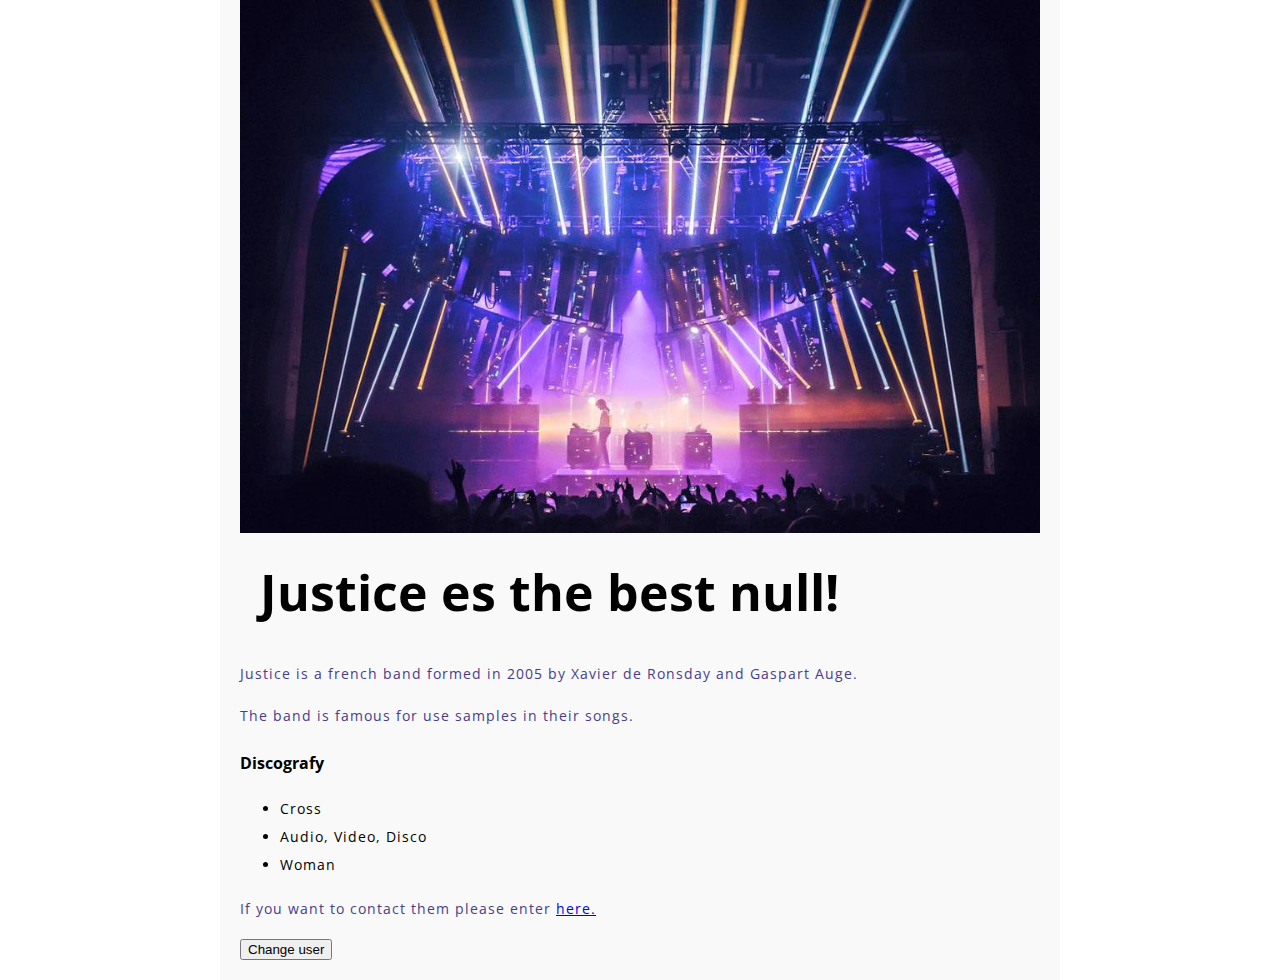
<file: index.html>
<!DOCTYPE html>
<html lang="en">
<head>
    <meta charset="UTF-8">
    <meta name="viewport" content="width=device-width, initial-scale=1.0">
    <meta http-equiv="X-UA-Compatible" content="ie=edge">
    <link rel="stylesheet" href="styles/styles.css">
    <link href='https://fonts.googleapis.com/css?family=Open+Sans' rel='stylesheet' type='text/css'>
    <title>Document</title>
</head>
<body>
    <img src="images/randy.jpg" alt="Justice" srcset="">
    <h2>Justice Live!</h2>
    <p>Justice is a french band formed in 2005 by Xavier de Ronsday and Gaspart Auge.</p>
    <p>The band is famous for use samples in their songs.</p>
    <h4>Discografy</h4>
    <ul>
        <li>Cross</li>
        <li>Audio, Video, Disco</li>
        <li>Woman</li>
    </ul>
    <p>If you want to contact them please enter <a href="http://www.justice.church/">here.</a></p>
    <button>Change user</button>
    <script src="scripts/main.js"></script>
</body>
</html>
</file>
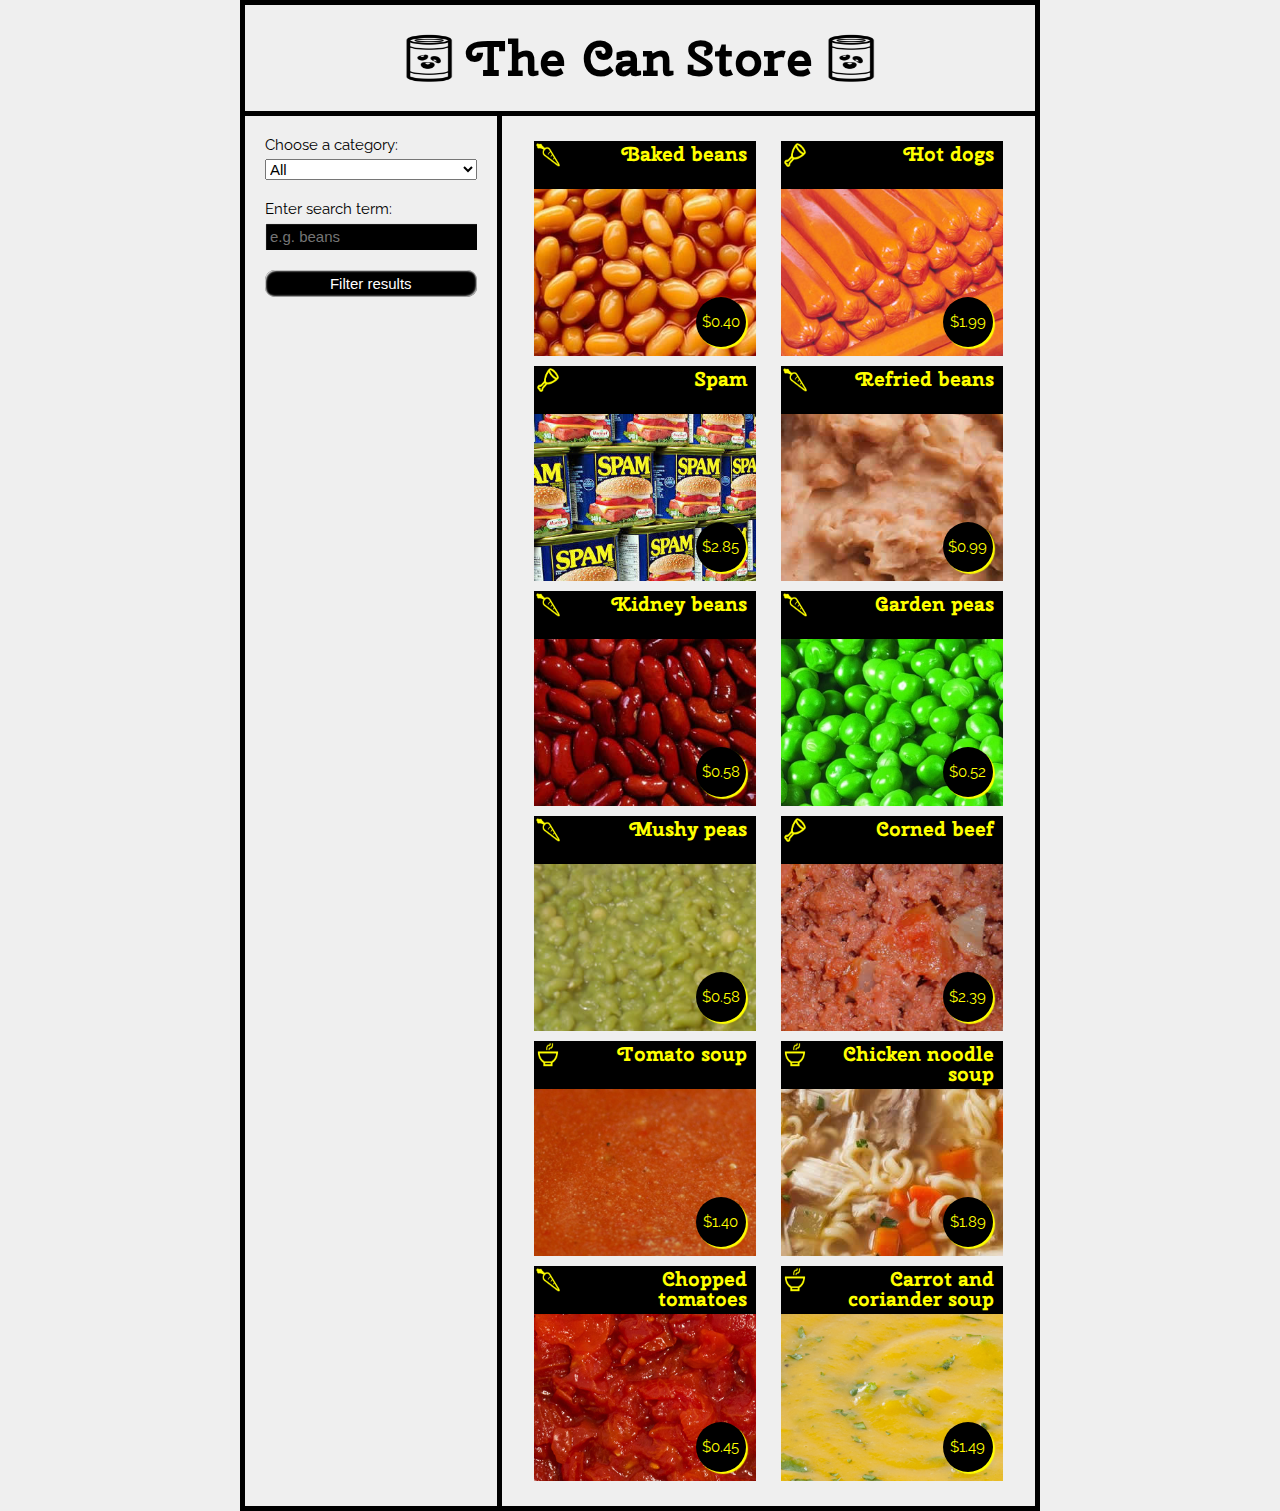
<file: canProject/index.html>
<!DOCTYPE html>
<html>
  <head>
    <meta charset="utf-8">
    <title>The Can Store</title>
    <link href="https://fonts.googleapis.com/css?family=Cherry+Swash|Raleway" rel="stylesheet">
    <link href="styles.css" rel="stylesheet">
  </head>

  <body>
    <header>
      <h1>The Can Store</h1>
    </header>
    <div>
      <aside>
        <form>
          <div>
            <label for="category">Choose a category:</label>
            <select id="category">
              <option selected>All</option>
              <option>Vegetables</option>
              <option>Meat</option>
              <option>Soup</option>
            </select>
          </div>
          <div>
            <label for="searchTerm">Enter search term:</label>
            <input type="text" id="searchTerm" placeholder="e.g. beans">
          </div>
          <div>
            <button>Filter results</button>
          </div>
        </form>
      </aside>
      <main>

      </main>
    </div>
    <script src="script.js"></script>
  </body>
</html>
</file>
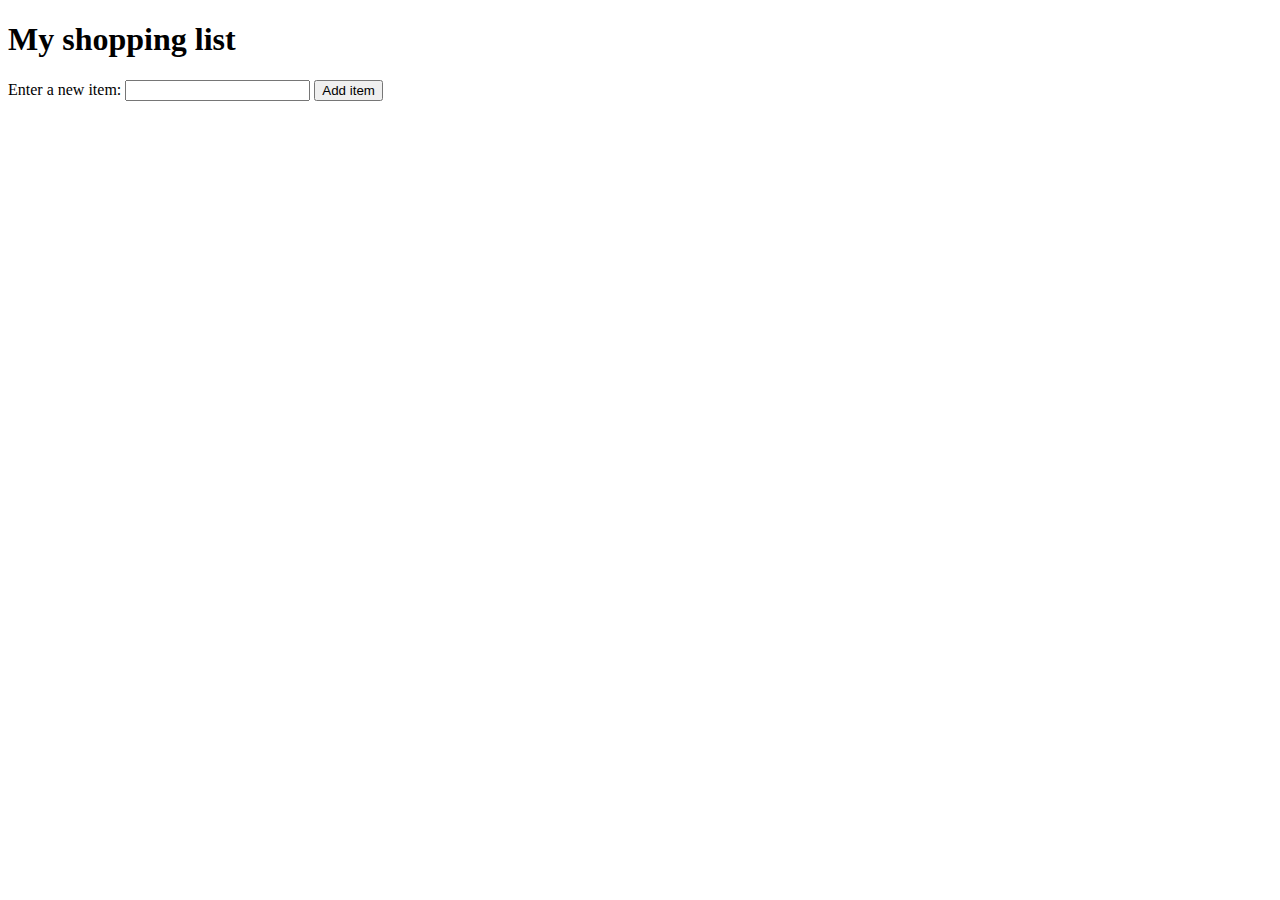
<file: shoplist.html>
<!DOCTYPE html>
<html>
  <head>
    <meta charset="utf-8">
    <title>Shopping list example</title>
    <style>
      li {
        margin-bottom: 10px;
      }
      li button {
        font-size: 8px;
        margin-left: 20px;
        color: #666;
      }
    </style>
  </head>
  <body>

    <h1>My shopping list</h1>

    <div>
      <label for="item">Enter a new item:</label>
      <input type="text" name="item" id="item">
      <button>Add item</button>
    </div>

    <ul>

    </ul>

    <script>
      var list = document.querySelector('ul');
      var input = document.querySelector('input');
      var button = document.querySelector('button');
      button.onclick = function() {
        var myItem = input.value;
        input.value = '';
        var listItem = document.createElement('li');
        var listText = document.createElement('span');
        var listBtn = document.createElement('button');
        listItem.appendChild(listText);
        listText.textContent = myItem;
        listItem.appendChild(listBtn);
        listBtn.textContent = 'Delete';
        list.appendChild(listItem);
        listBtn.onclick = function(e) {
          list.removeChild(listItem);
        }
        input.focus();
      }
    </script>
  </body>
</html>
</file>
<file: styles/styles.css>
html {
    font-family: 'Open Sans', sans-serif;
    background-color: #ffffff;
}

body {
    width: 800px;
    margin: 0 auto;
    background-color: #f9f9f9;
    padding: 0 20px 20px 20px;
}

p {
    color: darkslateblue;
}

h2 {
    font-size: 50px;
    padding: 20px;
    margin: 0;
}

p, li {
    font-size: 14px;
    line-height: 2;
    letter-spacing: 1px;
}

img {
    width: 100%;
}
</file>
<file: canProject/styles.css>
html {
    font-family: 'Raleway', sans-serif;
    background-color: #EFEFEF;
    font-size: 10px;
  }
  
  body {
    width: 800px;
    margin: 0 auto;
  }
  
  /* Typography */
  
  h1, h2 {
    font-family: 'Cherry Swash', cursive;
    margin: 0;
    text-align: center;
  }
  
  h1 {
    font-size: 5rem;
    background: url(icons/bean_can.png) no-repeat 20% center, url(icons/bean_can.png) no-repeat 80% center;
    background-size: 48px 48px;
  }
  
  h2 {
    font-size: 2rem;
    color: yellow;
    text-align: right;
    width: 160px;
    position: absolute;
    right: 4%;
    z-index: 3000;
    text-shadow: 2px 2px 1px black;
    line-height: 2rem;
    padding-top: 0.3rem;
  }
  
  
  
  p, label, input, select, button, li {
    font-size: 1.5rem;
  }
  
  li {
    line-height: 1.5;
  }
  
  /* block styling */
  
  header, aside, main, footer {
    padding: 20px;
  }
  
  header {
    border: 5px solid black;
    border-bottom: 0;
  }
  
  aside {
    border-right: 5px solid black;
  }
  
  body > div {
    border: 5px solid black;
    display: flex;
  }
  
  footer {
    border: 5px solid black;
    border-top: 0;
  }
  
  aside {
    flex: 3;
  }
  
  main {
    flex: 7;
  }
  
  /* Form styling */
  
  aside {
    display: flex;
    flex-flow: column;
    align-items: stretch;
  }
  
  aside div {
    margin-bottom: 20px;
  }
  
  label, select, input {
    display: block;
  }
  
  label {
    margin-bottom: 5px;
  }
  
  select, input, button {
    width: 100%;
  }
  
  input {
    background: black;
    box-shadow: inset 1px 1px 1px white;
    color: yellow;
    border: none;
    padding: 5px;
    width: 201.5px;
  }
  
  button {
    background: black;
    color: white;
    padding: 5px 0;
    border: none;
    border-radius: 10px;
    box-shadow: inset 1px 1px 2px white, inset -1px -1px 2px #ccc;
  }
  
  /* Styling the products */
  
  main {
    display: flex;
    flex-flow: row wrap;
    justify-content: space-around;
  }
  
  section {
    width: 45%;
    margin: 5px;
    background-color: black;
    position: relative;
    height: 215px;
  }
  
  section img {
    width: 100%;
    display: block;
    position: absolute;
    bottom: 0px;
  }
  
  section p {
    color: yellow;
    background: black;
    width: 50px;
    height: 50px;
    line-height: 50px;
    text-align: center;
    border-radius: 50%;
    box-shadow: 2px 2px 1px yellow;
    position: absolute;
    right: 10px;
    bottom: -6px;
    z-index: 2000;
  }
  
  .vegetables {
    background: black url(icons/vegetable.png) no-repeat 2px 2px;
    background-size: 24px 24px;
  }
  
  .meat {
    background: black url(icons/meat.png) no-repeat 2px 2px;
    background-size: 24px 24px;
  }
  
  .soup {
    background: black url(icons/soup.png) no-repeat 2px 2px;
    background-size: 24px 24px;
  }
</file>
